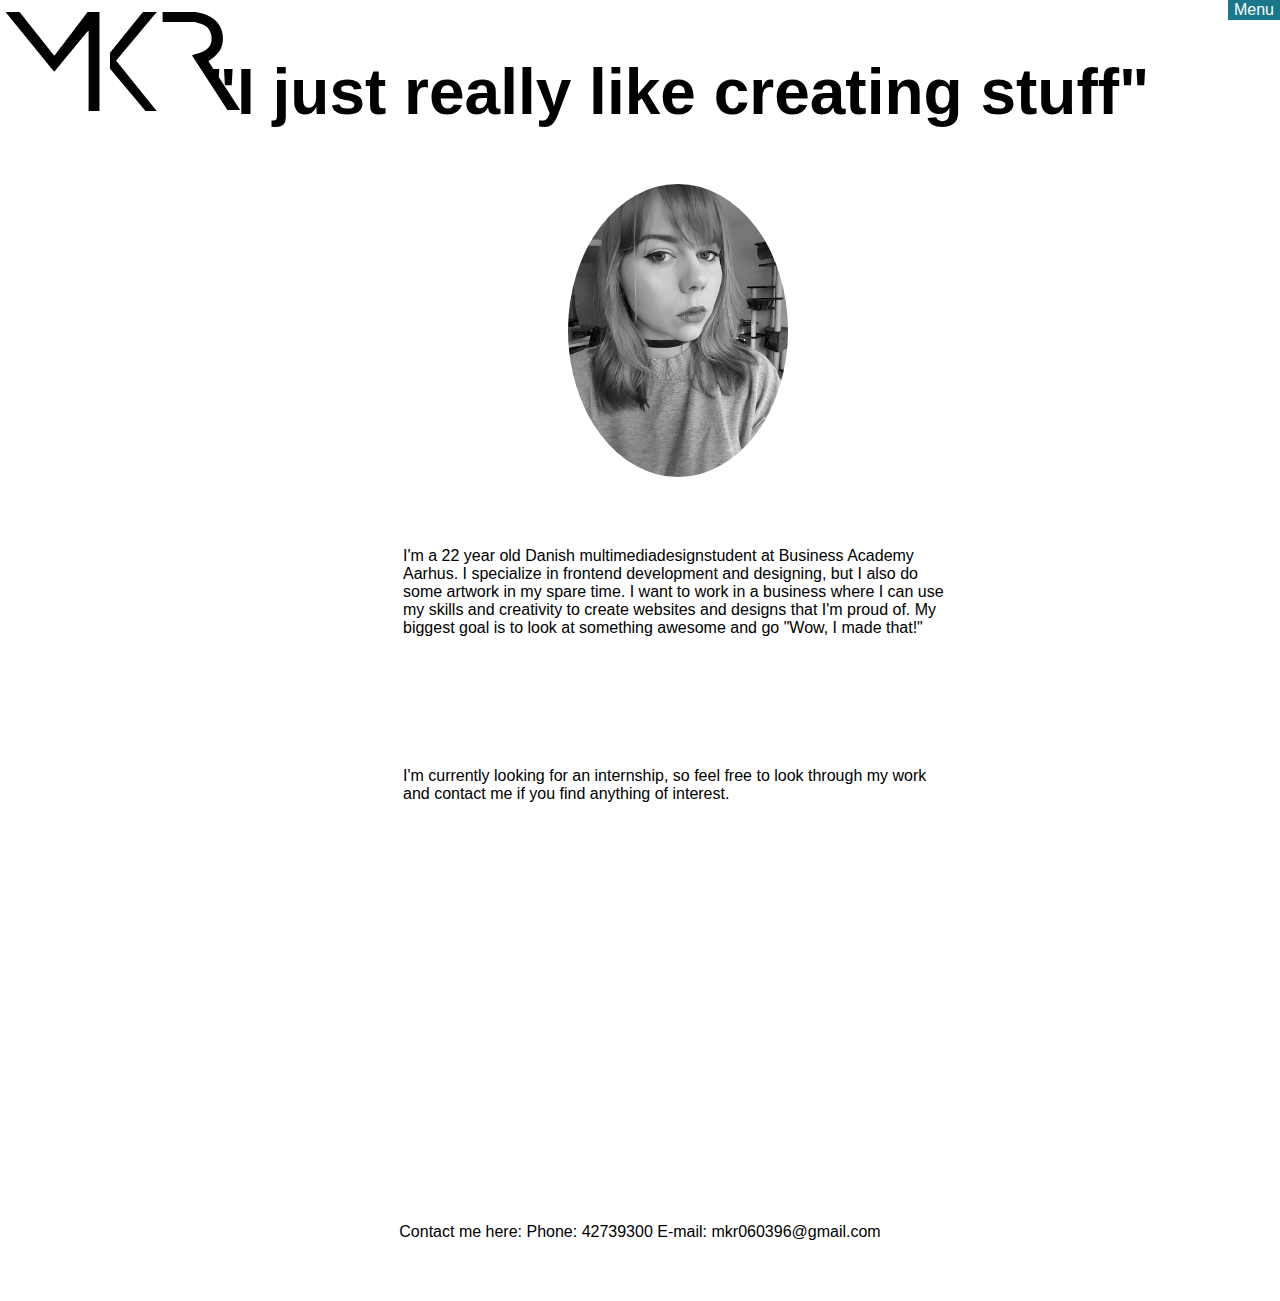
<file: index.html>
<!doctype html>

<html lang="en">
<head>
  <meta charset="utf-8">

  <title>Portfolio by Maria</title>
  <meta name="description" content="This is the portfolio of multimediadesigner Maria Rasmussen.">
  <link rel="stylesheet" href="style.css">
</head>

<body>
    <aside id="logo">
    <img src="images/logo3.png" alt="Logo">
</aside>

    <header>    
    <button id="slider-button" onclick="openNav()" >Menu</button>
    <nav id="slider-menu" class="slider">

    <a href="index.html">Home</a>
    <a href="about.html">About</a>
    <a href="projects.html">Projects</a>
    <a href="art.html">Art</a>
        
    </nav>

    </header>
    <section id="main-index">
    <h1>"I just really like creating stuff"</h1>
    <div id="selfies">
    <img src="images/selfie1.jpg" alt="Me">
    </div>
    <p>
        I'm a 22 year old Danish multimediadesignstudent at Business Academy Aarhus. I specialize in frontend development and designing, but I also do some artwork in my spare time.
        I want to work in a business where I can use my skills and creativity to create websites and designs that I'm proud of. 
        My biggest goal is to look at something awesome and go "Wow, I made that!"
    </p>
    <p>
        I'm currently looking for an internship, so feel free to look through my work and contact me if you find anything of interest.
    </p>
    </section>

    <footer>
    <p id="footer">Contact me here:
     Phone: 42739300 
     E-mail: mkr060396@gmail.com </p>
    </footer>
   
  <script src="js.js"></script>
</body>
</html>
</file>
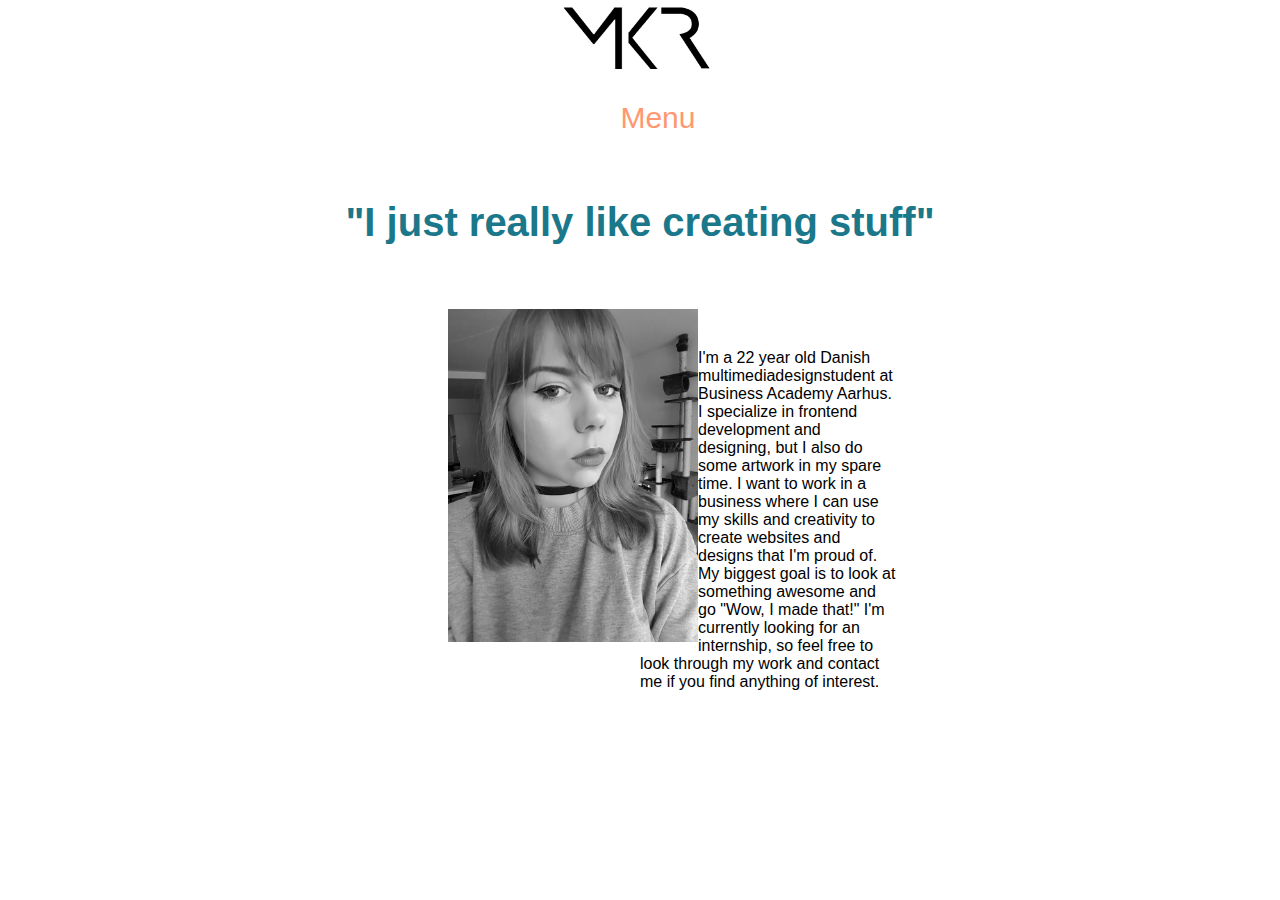
<file: Portfolio-master/index.html>
<!doctype html>

<html lang="en">
<head>
  <meta charset="utf-8">

  <title>Portfolio by Maria</title>
  <meta name="description" content="This is the portfolio of multimediadesigner Maria Rasmussen.">
  <link rel="stylesheet" href="style.css">
</head>

<body>
    <aside id="logo">
    <img src="images/logo3.png" alt="Logo">
</aside>

    <header>    
    <button id="slider-button" onclick="openNav()" >Menu</button>
    <nav id="slider-menu" class="slider">

    <a href="index.html">Home</a>
    <a href="about.html">About</a>
    <a href="projects.html">Projects</a>
    <a href="contact.html">Contact</a>
 
        
    </nav>

    </header>
    
    <h1>"I just really like creating stuff"</h1>
    <section id="main-index"></section>
    <div id="selfies" class="item1">
    <img src="images/selfie1.jpg" alt="Me">
    </div>
    <p class="item2">
        I'm a 22 year old Danish multimediadesignstudent at Business Academy Aarhus. I specialize in frontend development and designing, but I also do some artwork in my spare time.
        I want to work in a business where I can use my skills and creativity to create websites and designs that I'm proud of. 
        My biggest goal is to look at something awesome and go "Wow, I made that!"
        I'm currently looking for an internship, so feel free to look through my work and contact me if you find anything of interest.
    </p>
    </section>

  <script src="js.js"></script>
</body>
</html>
</file>
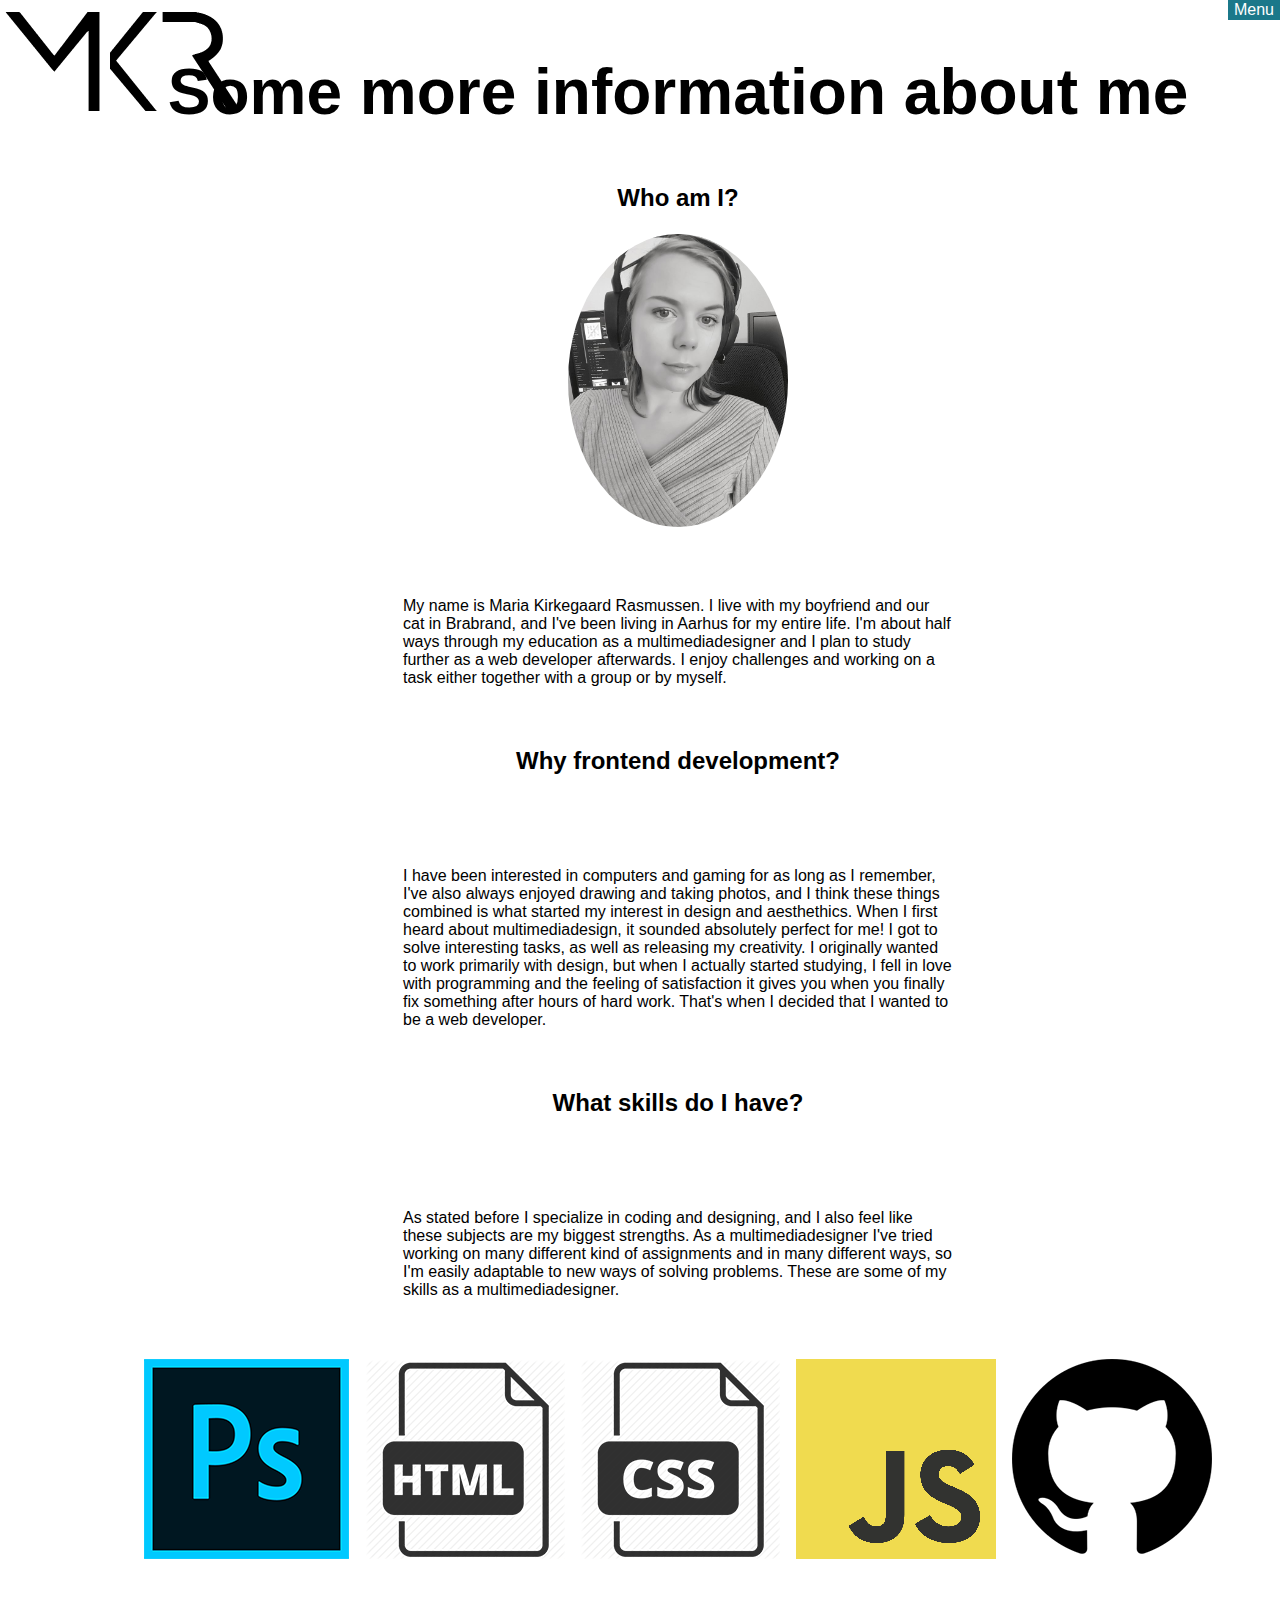
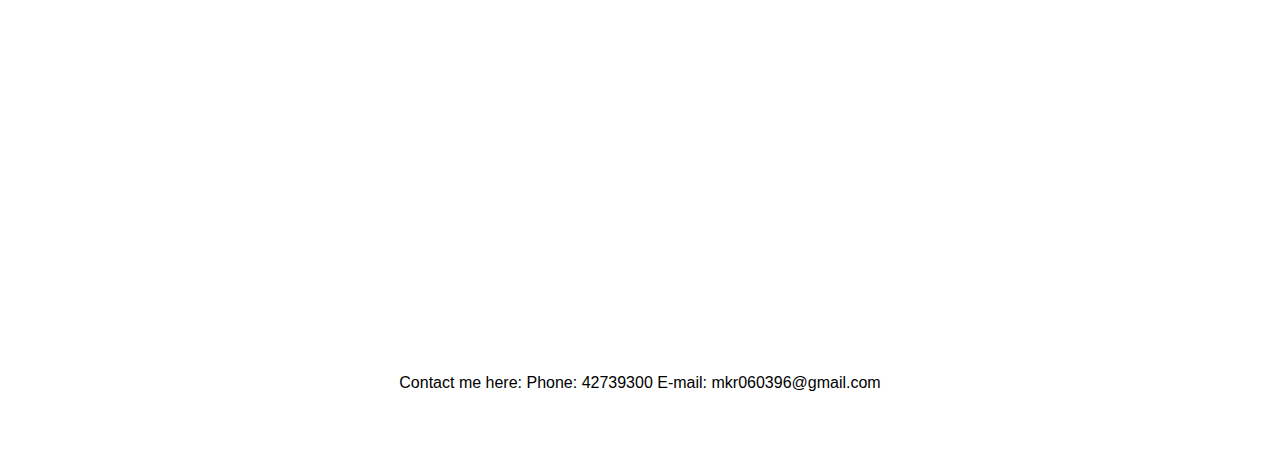
<file: about.html>
<!doctype html>

<html lang="en">
<head>
  <meta charset="utf-8">

  <title>Portfolio by Maria</title>
  <meta name="description" content="This is the portfolio of multimediadesigner Maria Rasmussen.">
  <link rel="stylesheet" href="style.css">
</head>

<body>
    <aside id="logo">
    <img src="images/logo3.png" alt="Logo">
    </aside>

    <header>    
    <button id="slider-button" onclick="openNav()" >Menu</button>
    <nav id="slider-menu" class="slider">

    <p><a href="index.html">Home</a>
    <a href="about.html">About</a>
    <a href="projects.html">Projects</a>
    <a href="art.html">Art</a>
   
        
    </nav>

    </header>
    <section id="main-index">
    <h1>Some more information about me</h1>
    
    <h2>Who am I?</h2>
    <div id="selfies">
    <img src="images/selfie2.jpg" alt="Me">
    </div>
    <p>
        My name is Maria Kirkegaard Rasmussen. I live with my boyfriend and our cat in Brabrand, and I've been living in Aarhus for my entire life. I'm about half ways through my education as a multimediadesigner
        and I plan to study further as a web developer afterwards. I enjoy challenges and working on a task either together with a group or by myself.    
    </p>

    <h2>Why frontend development?</h2>
    <p>I have been interested in computers and gaming for as long as I remember, I've also always enjoyed drawing and taking photos, and I think these things combined is what started
        my interest in design and aesthethics. When I first heard about multimediadesign, it sounded absolutely perfect for me! I got to solve interesting tasks, as well as releasing my
        creativity. I originally wanted to work primarily with design, but when I actually started studying, I fell in love with programming and the feeling of satisfaction it gives you when you finally fix something
        after hours of hard work. That's when I decided that I wanted to be a web developer.
    </p>

    <h2>What skills do I have?</h2>
    <p>As stated before I specialize in coding and designing, and I also feel like these subjects are my biggest strengths. As a multimediadesigner I've tried working on many different kind of assignments and in many different ways, so I'm easily adaptable to new ways of solving problems.
        These are some of my skills as a multimediadesigner. </p>
    <aside id="icons">
        <div class="flexitem1">
        <img src="images/photoshop.png" alt="Adobe Photoshop" title="Adobe Photoshop">
    </div>
    <div class="flexitem2">
        <img src="images/html.png" alt="HTML" title="HTML">
    </div>
    <div class="flexitem3">
        <img src="images/css.png" alt="CSS" title="CSS">
    </div>
    <div class="flexitem4">
        <img src="images/js.png" alt="JavaScript" title="JavaScript">
    </div>
    <div class="flexitem5">
        <img src="images/github.png" alt="Github" title="Github">
    </div>
    </aside>
    </section>


    <footer>
            <p id="footer">Contact me here:
             Phone: 42739300 
             E-mail: mkr060396@gmail.com </p>
            </footer>
   
  <script src="js.js"></script>
</body>
</html>
</file>
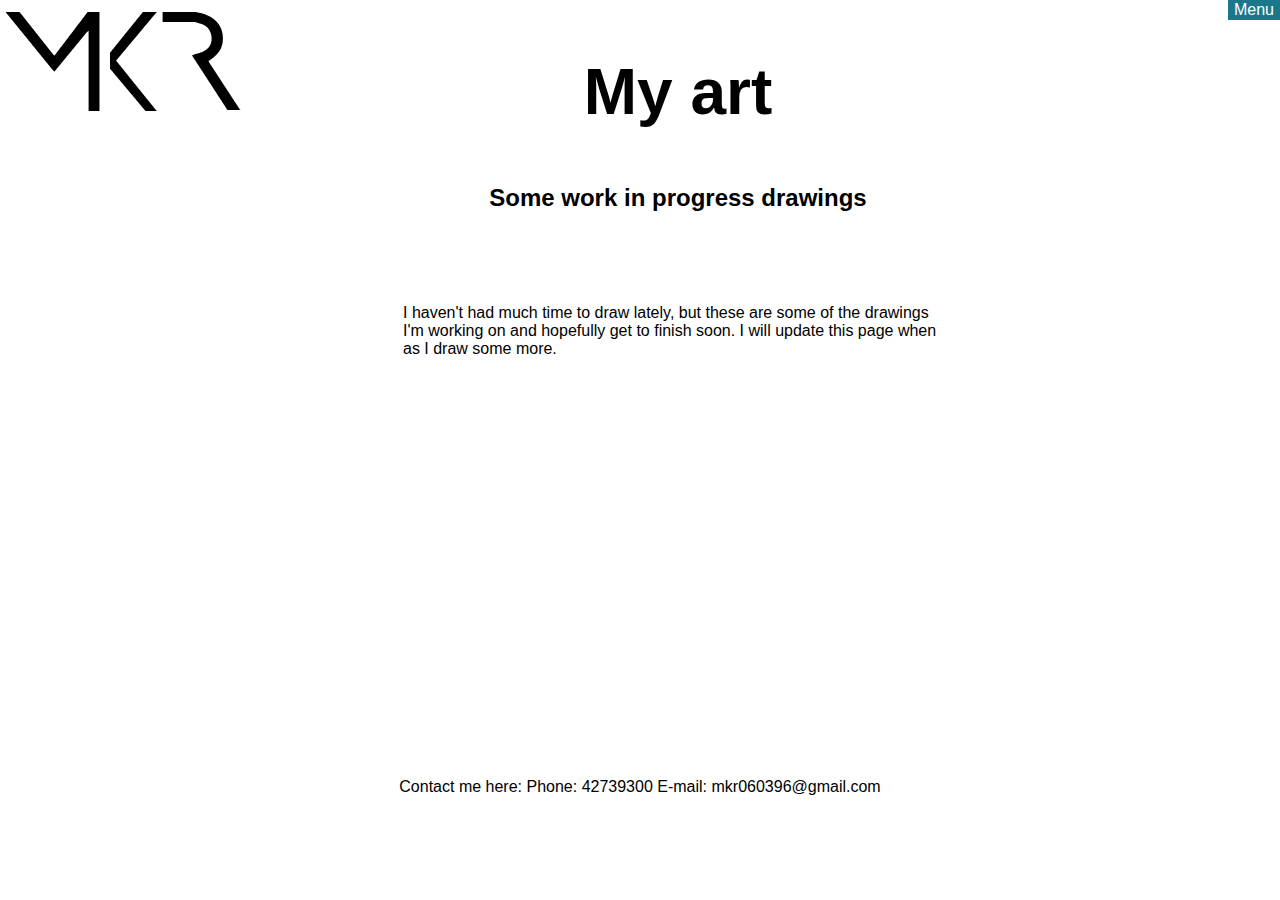
<file: art.html>
<!doctype html>

<html lang="en">
<head>
  <meta charset="utf-8">

  <title>Portfolio by Maria</title>
  <meta name="description" content="This is the portfolio of multimediadesigner Maria Rasmussen.">
  <link rel="stylesheet" href="style.css">
</head>

<body>
    <aside id="logo">
    <img src="images/logo3.png" alt="Logo">
    </aside>

    <header>    
    <button id="slider-button" onclick="openNav()" >Menu</button>
    <nav id="slider-menu" class="slider">

    <p><a href="index.html">Home</a>
    <a href="about.html">About</a>
    <a href="projects.html">Projects</a>
    <a href="art.html">Art</a>
  
        
    </nav>

    </header>
    <section id="main-index">
    <h1>My art</h1>
    
    <h2>Some work in progress drawings</h2>
    <p>
     I haven't had much time to draw lately, but these are some of the drawings I'm working on and hopefully get to finish soon. I will update this page when as I draw some more.
    </p>
   
    </section>

    <footer>
        <p id="footer">Contact me here:
         Phone: 42739300 
         E-mail: mkr060396@gmail.com </p>
        </footer>
   
  <script src="js.js"></script>
</body>
</html>
</file>
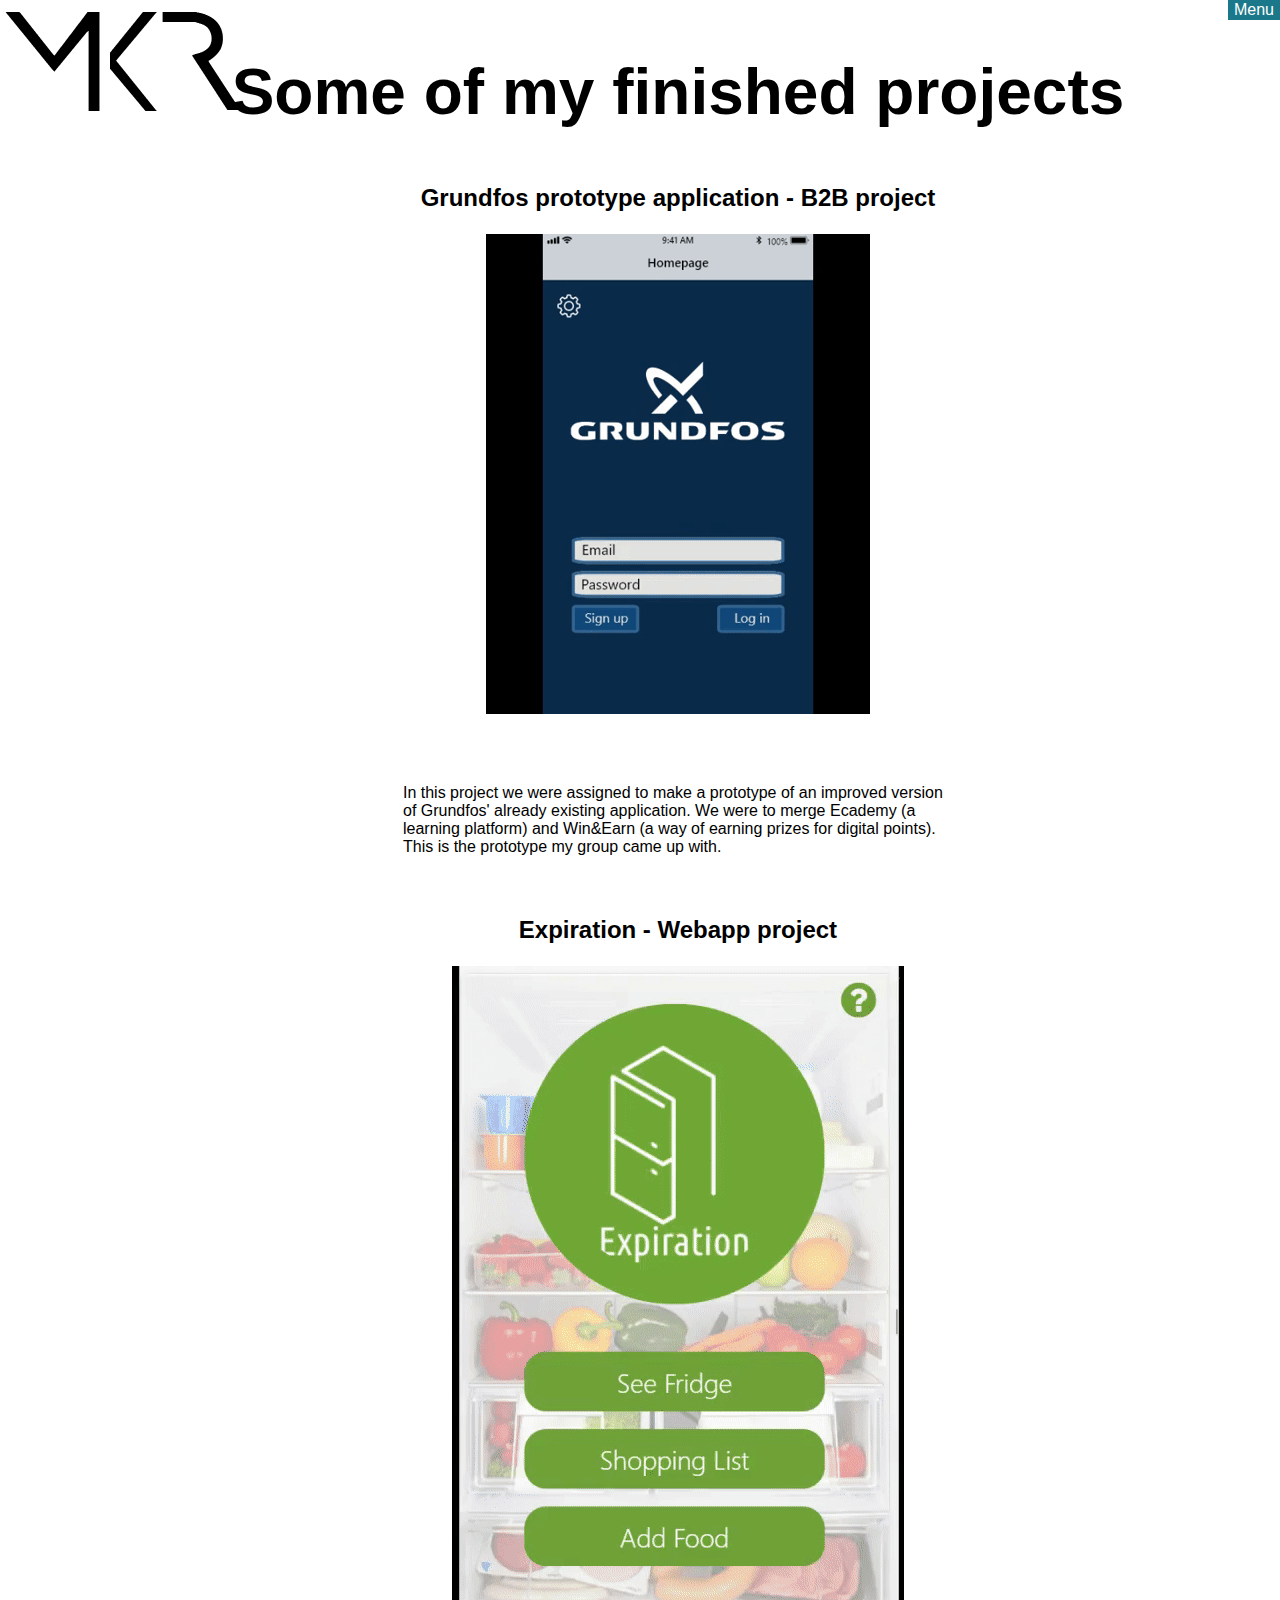
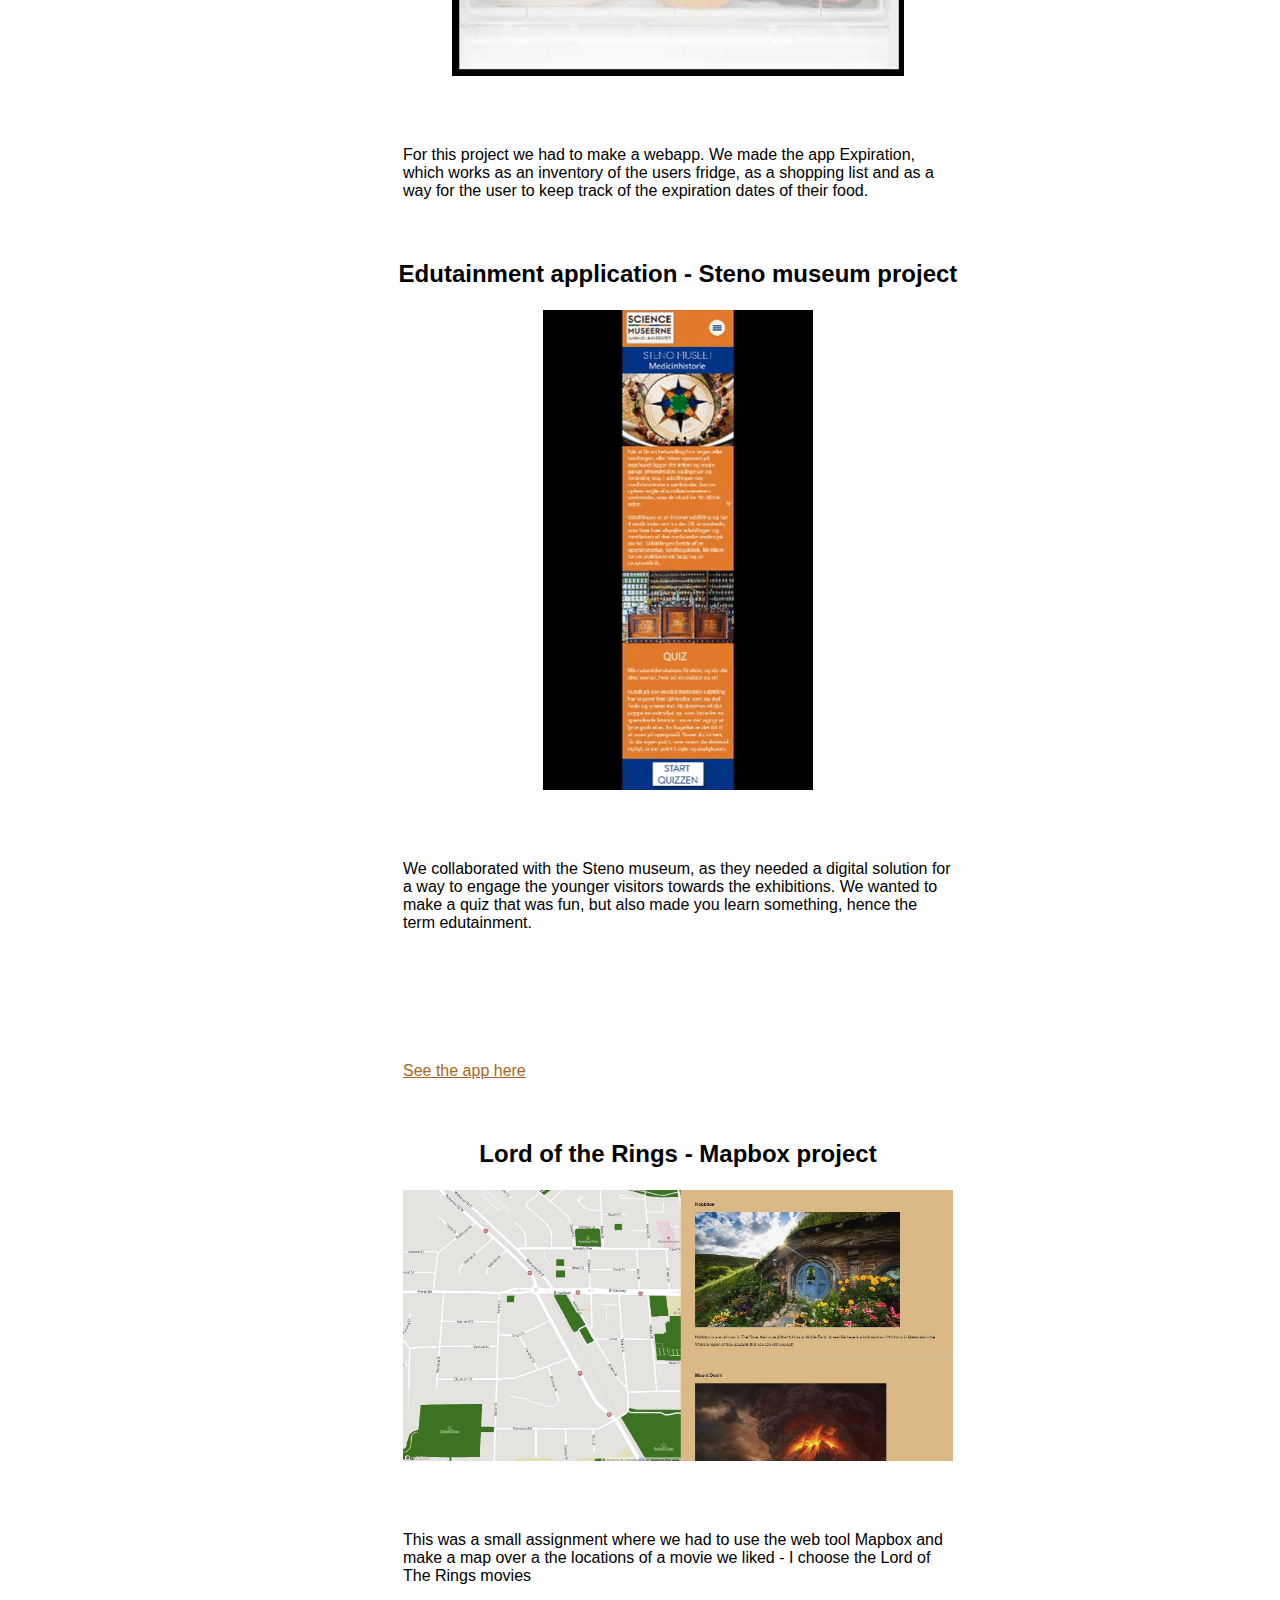
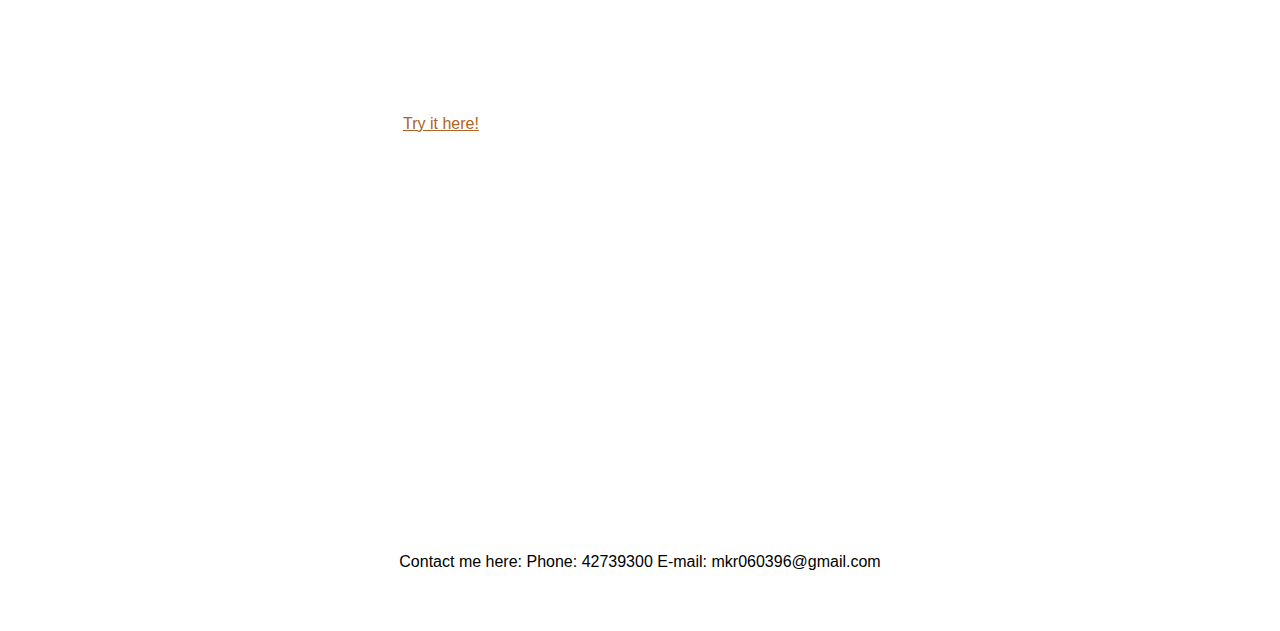
<file: projects.html>
<!doctype html>

<html lang="en">
<head>
  <meta charset="utf-8">

  <title>Portfolio by Maria</title>
  <meta name="description" content="This is the portfolio of multimediadesigner Maria Rasmussen.">
  <link rel="stylesheet" href="style.css">
</head>

<body>
    <aside id="logo">
    <img src="images/logo3.png" alt="Logo">
    </aside>

    <header>    
    <button id="slider-button" onclick="openNav()" >Menu</button>
    <nav id="slider-menu" class="slider">

    <a href="index.html">Home</a>
    <a href="about.html">About</a>
    <a href="projects.html">Projects</a>
    <a href="art.html">Art</a>

        
    </nav>

    </header>
    <section id="main-index">
<h1>Some of my finished projects</h1>
    <h2>Grundfos prototype application - B2B project</h2>

    <img src="images/grundfosgif.gif" alt="Gif of the prototype">
    
    <p>
In this project we were assigned to make a prototype of an improved version of Grundfos' already existing application. 
We were to merge Ecademy (a learning platform) and Win&Earn (a way of earning prizes for digital points). This is the prototype my group came up with.     
    </p>
   
<h2>Expiration - Webapp project</h2>

<img src="images/expirationgif.gif" alt="Gif of the application">

<p>For this project we had to make a webapp. We made the app Expiration, 
which works as an inventory of the users fridge, as a shopping list and as a way for the user to keep track of the expiration dates of their food.</p>

<h2>Edutainment application - Steno museum project</h2>
<img src="images/stenogif.gif" alt="Gif of the application">

<p>We collaborated with the Steno museum, as they needed a digital solution for a way to engage the younger visitors towards the exhibitions. We wanted to make a quiz that was fun, 
    but also made you learn something, hence the term edutainment. 
</p>

<p><a href="https://2semc2.github.io/STENO_Gruppe5/">See the app here</a></p>

<h2>Lord of the Rings - Mapbox project </h2>
<div id="lotr">
<img src="images/lotr.JPG" alt="Lord of the Rings Mapbox">
</div>
<p>This was a small assignment where we had to use the web tool Mapbox and make a map over a the locations of a movie we liked - I choose the Lord of The Rings movies</p>

<p><a href="https://mkr060396.github.io/map/">Try it here!</a></p>
    </section>

    
    <footer>
            <p id="footer">Contact me here:
             Phone: 42739300 
             E-mail: mkr060396@gmail.com </p>
            </footer>
   
  <script src="js.js"></script>
</body>
</html>
</file>
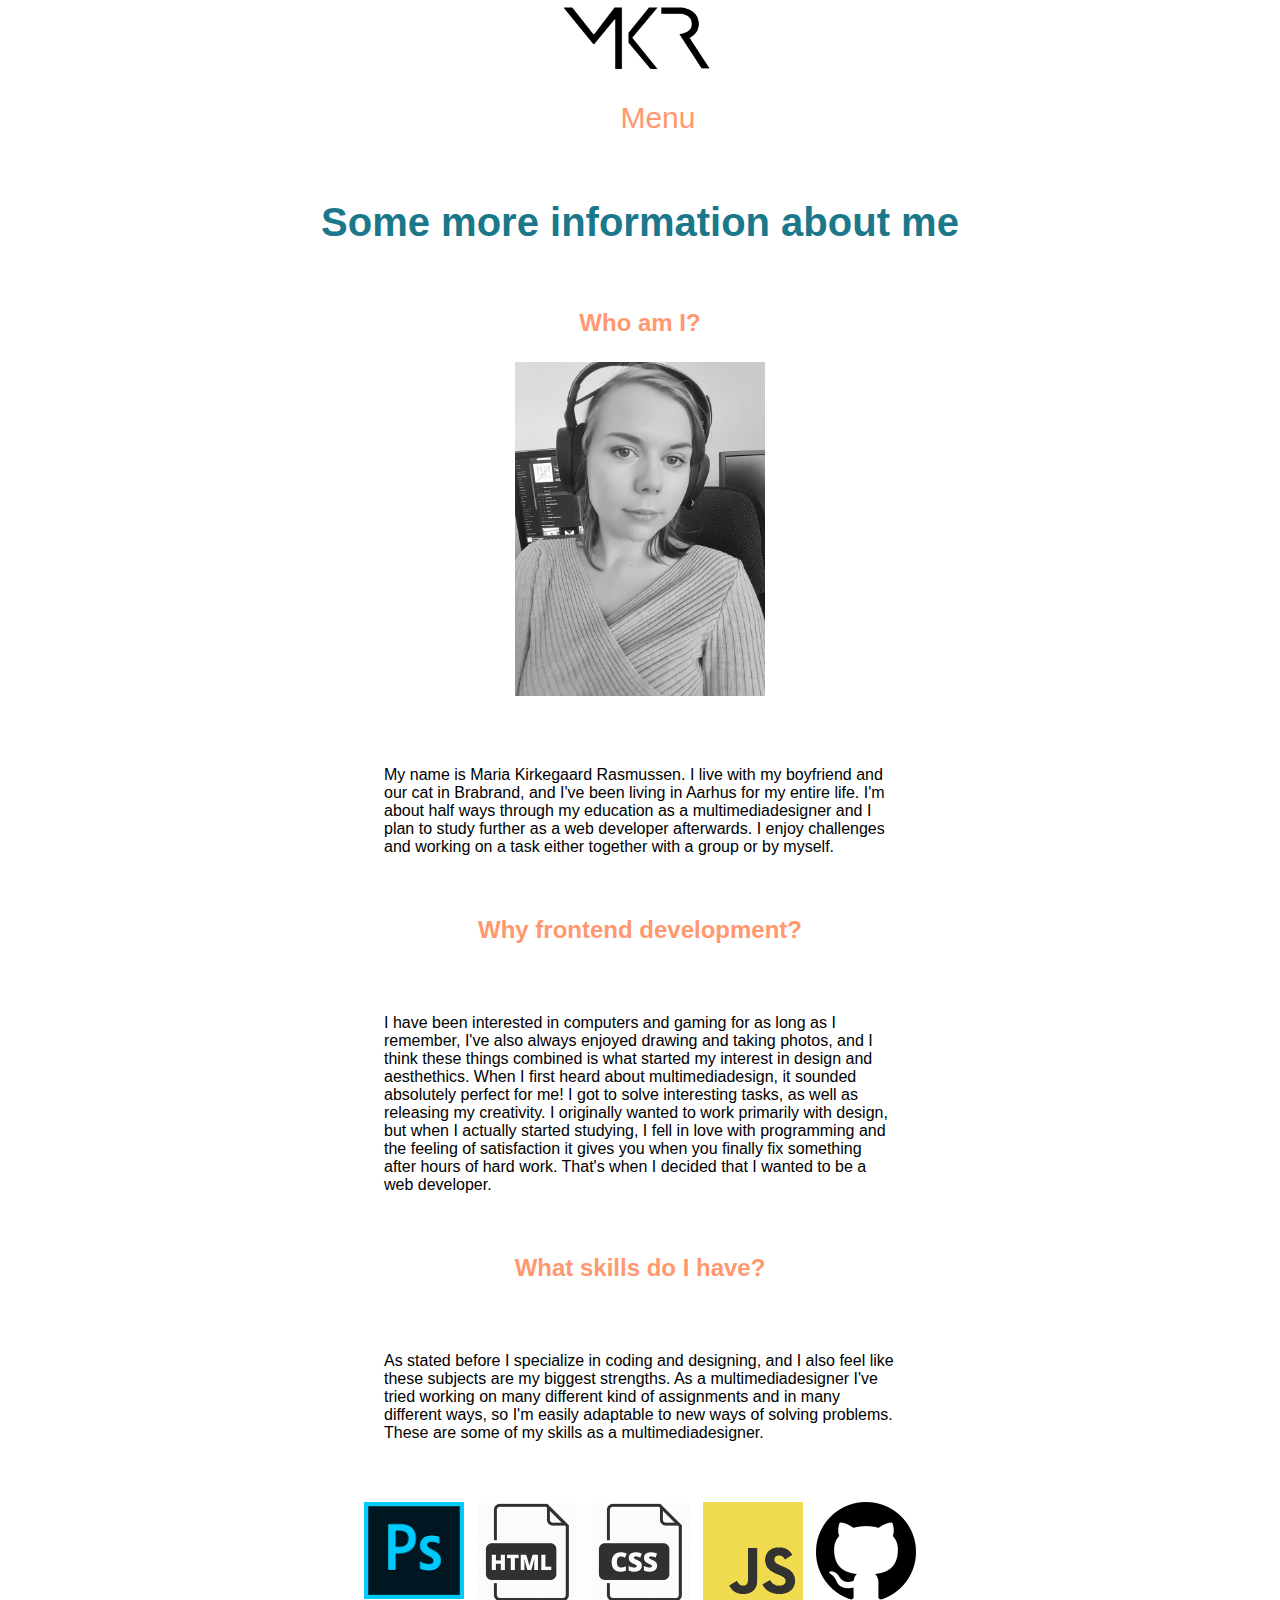
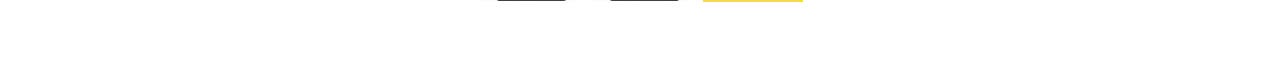
<file: Portfolio-master/about.html>
<!doctype html>

<html lang="en">
<head>
  <meta charset="utf-8">

  <title>About me</title>
  <meta name="description" content="This is the portfolio of multimediadesigner Maria Rasmussen.">
  <link rel="stylesheet" href="style.css">
</head>

<body>
    <aside id="logo">
    <img src="images/logo3.png" alt="Logo">
    </aside>

    <header>    
    <button id="slider-button" onclick="openNav()" >Menu</button>
    <nav id="slider-menu" class="slider">

    <p><a href="index.html">Home</a>
    <a href="about.html">About</a>
    <a href="projects.html">Projects</a>
    <a href="contact.html">Contact</a>
   
   
        
    </nav>

    </header>
    <section>
    <h1>Some more information about me</h1>
    
    <h2>Who am I?</h2>
    <div id="selfies">
    <img src="images/selfie2.jpg" alt="Me">
    </div>
    <p>
        My name is Maria Kirkegaard Rasmussen. I live with my boyfriend and our cat in Brabrand, and I've been living in Aarhus for my entire life. I'm about half ways through my education as a multimediadesigner
        and I plan to study further as a web developer afterwards. I enjoy challenges and working on a task either together with a group or by myself.    
    </p>

    <h2>Why frontend development?</h2>
    <p>I have been interested in computers and gaming for as long as I remember, I've also always enjoyed drawing and taking photos, and I think these things combined is what started
        my interest in design and aesthethics. When I first heard about multimediadesign, it sounded absolutely perfect for me! I got to solve interesting tasks, as well as releasing my
        creativity. I originally wanted to work primarily with design, but when I actually started studying, I fell in love with programming and the feeling of satisfaction it gives you when you finally fix something
        after hours of hard work. That's when I decided that I wanted to be a web developer.
    </p>

    <h2>What skills do I have?</h2>
    <p>As stated before I specialize in coding and designing, and I also feel like these subjects are my biggest strengths. As a multimediadesigner I've tried working on many different kind of assignments and in many different ways, so I'm easily adaptable to new ways of solving problems.
        These are some of my skills as a multimediadesigner. </p>
    <aside id="icons">
        <div class="flexitem1">
        <img src="images/photoshop.png" alt="Adobe Photoshop" title="Adobe Photoshop">
    </div>
    <div class="flexitem2">
        <img src="images/html.png" alt="HTML" title="HTML">
    </div>
    <div class="flexitem3">
        <img src="images/css.png" alt="CSS" title="CSS">
    </div>
    <div class="flexitem4">
        <img src="images/js.png" alt="JavaScript" title="JavaScript">
    </div>
    <div class="flexitem5">
        <img src="images/github.png" alt="Github" title="Github">
    </div>
    </aside>
</section>

  <script src="js.js"></script>
</body>
</html>
</file>
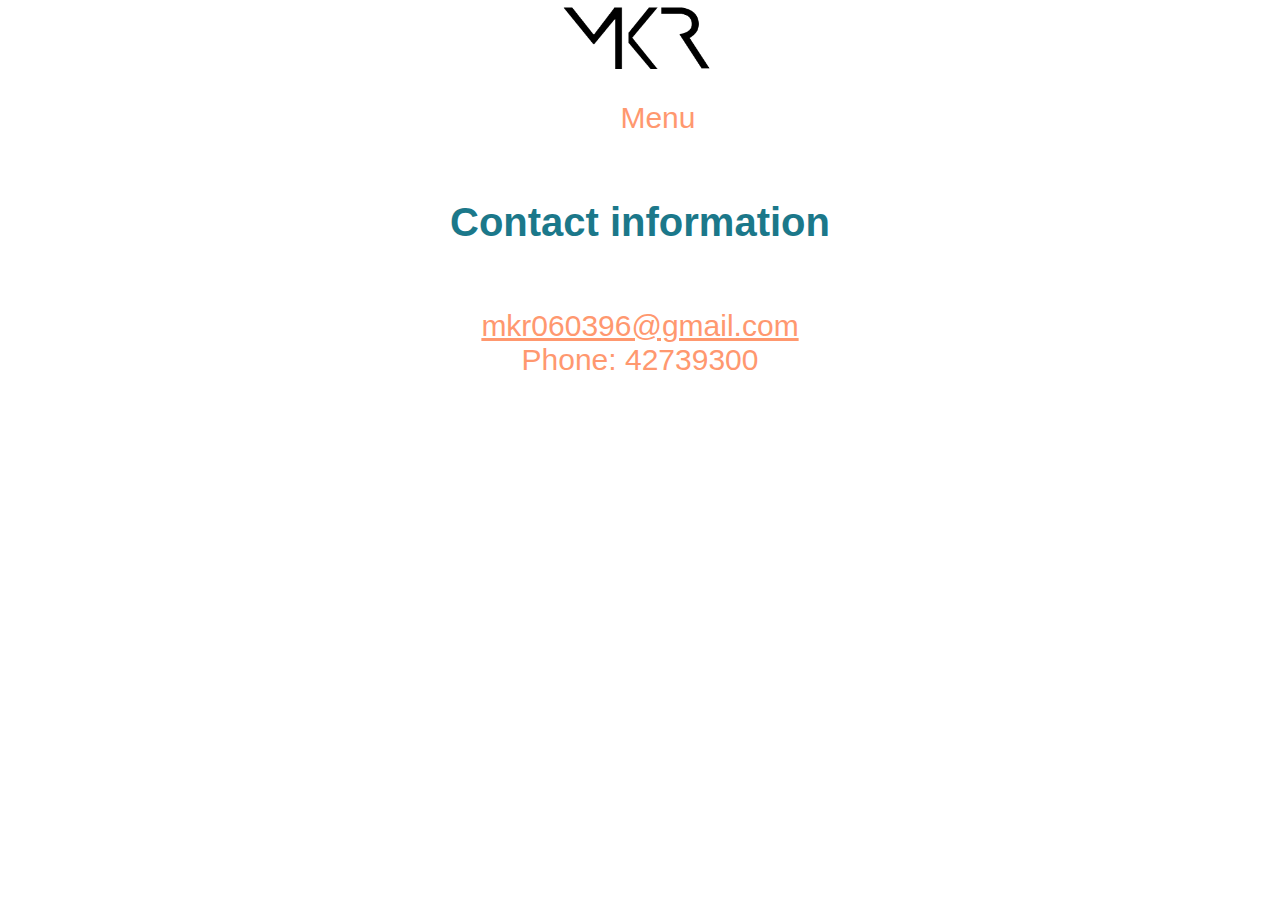
<file: Portfolio-master/contact.html>
<!doctype html>

<html lang="en">
<head>
  <meta charset="utf-8">

  <title>Contact me</title>
  <meta name="description" content="This is the portfolio of multimediadesigner Maria Rasmussen.">
  <link rel="stylesheet" href="style.css">
</head>

<body>
    <aside id="logo">
    <img src="images/logo3.png" alt="Logo">
</aside>

    <header>    
    <button id="slider-button" onclick="openNav()" >Menu</button>
    <nav id="slider-menu" class="slider">

    <a href="index.html">Home</a>
    <a href="about.html">About</a>
    <a href="projects.html">Projects</a>
    <a href="contact.html">Contact</a>
 
        
    </nav>

    </header>
    <section>
    <h1> Contact information </h1>
    <div id="contact">
    <li><a href="mailto:E-mail: mkr060396@gmail.com">mkr060396@gmail.com</a></li>
    <li>Phone: 42739300</li>
    </ul>
    </div>
    </section>

  <script src="js.js"></script>
</body>
</html>
</file>
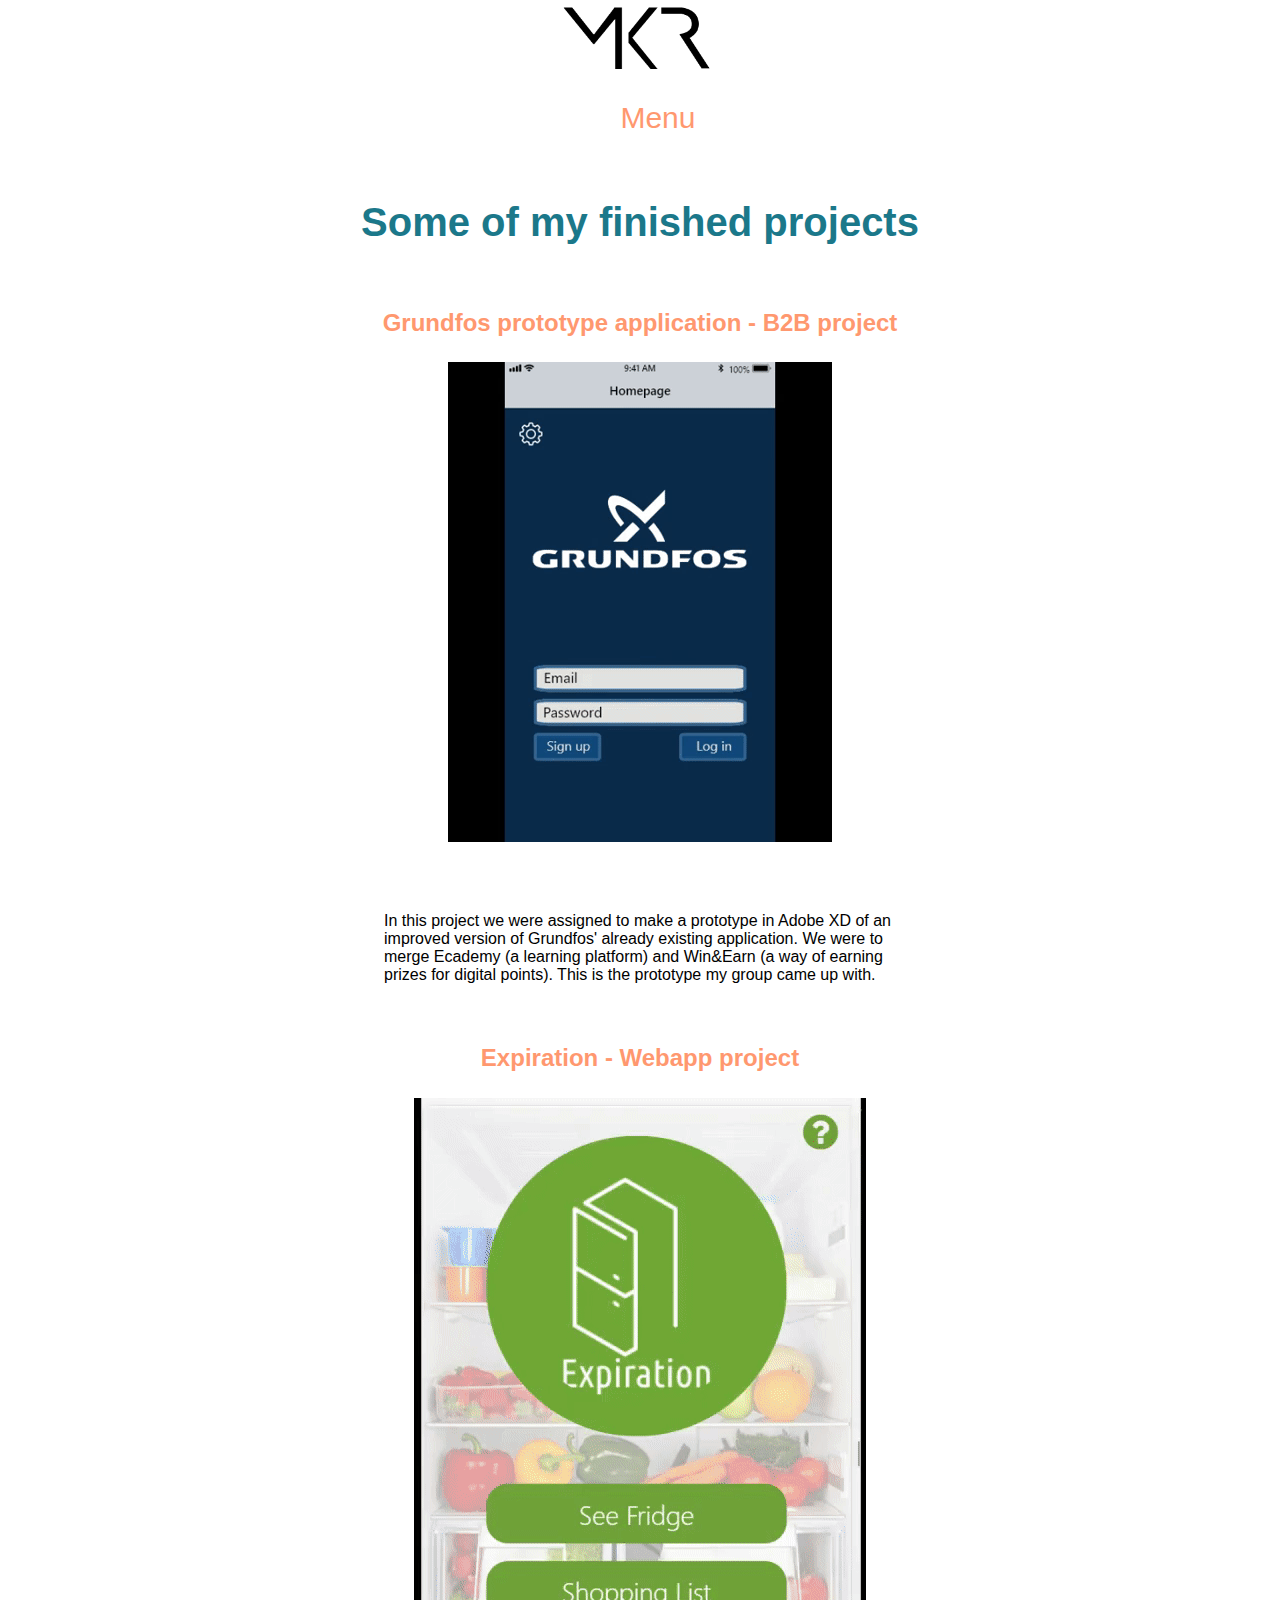
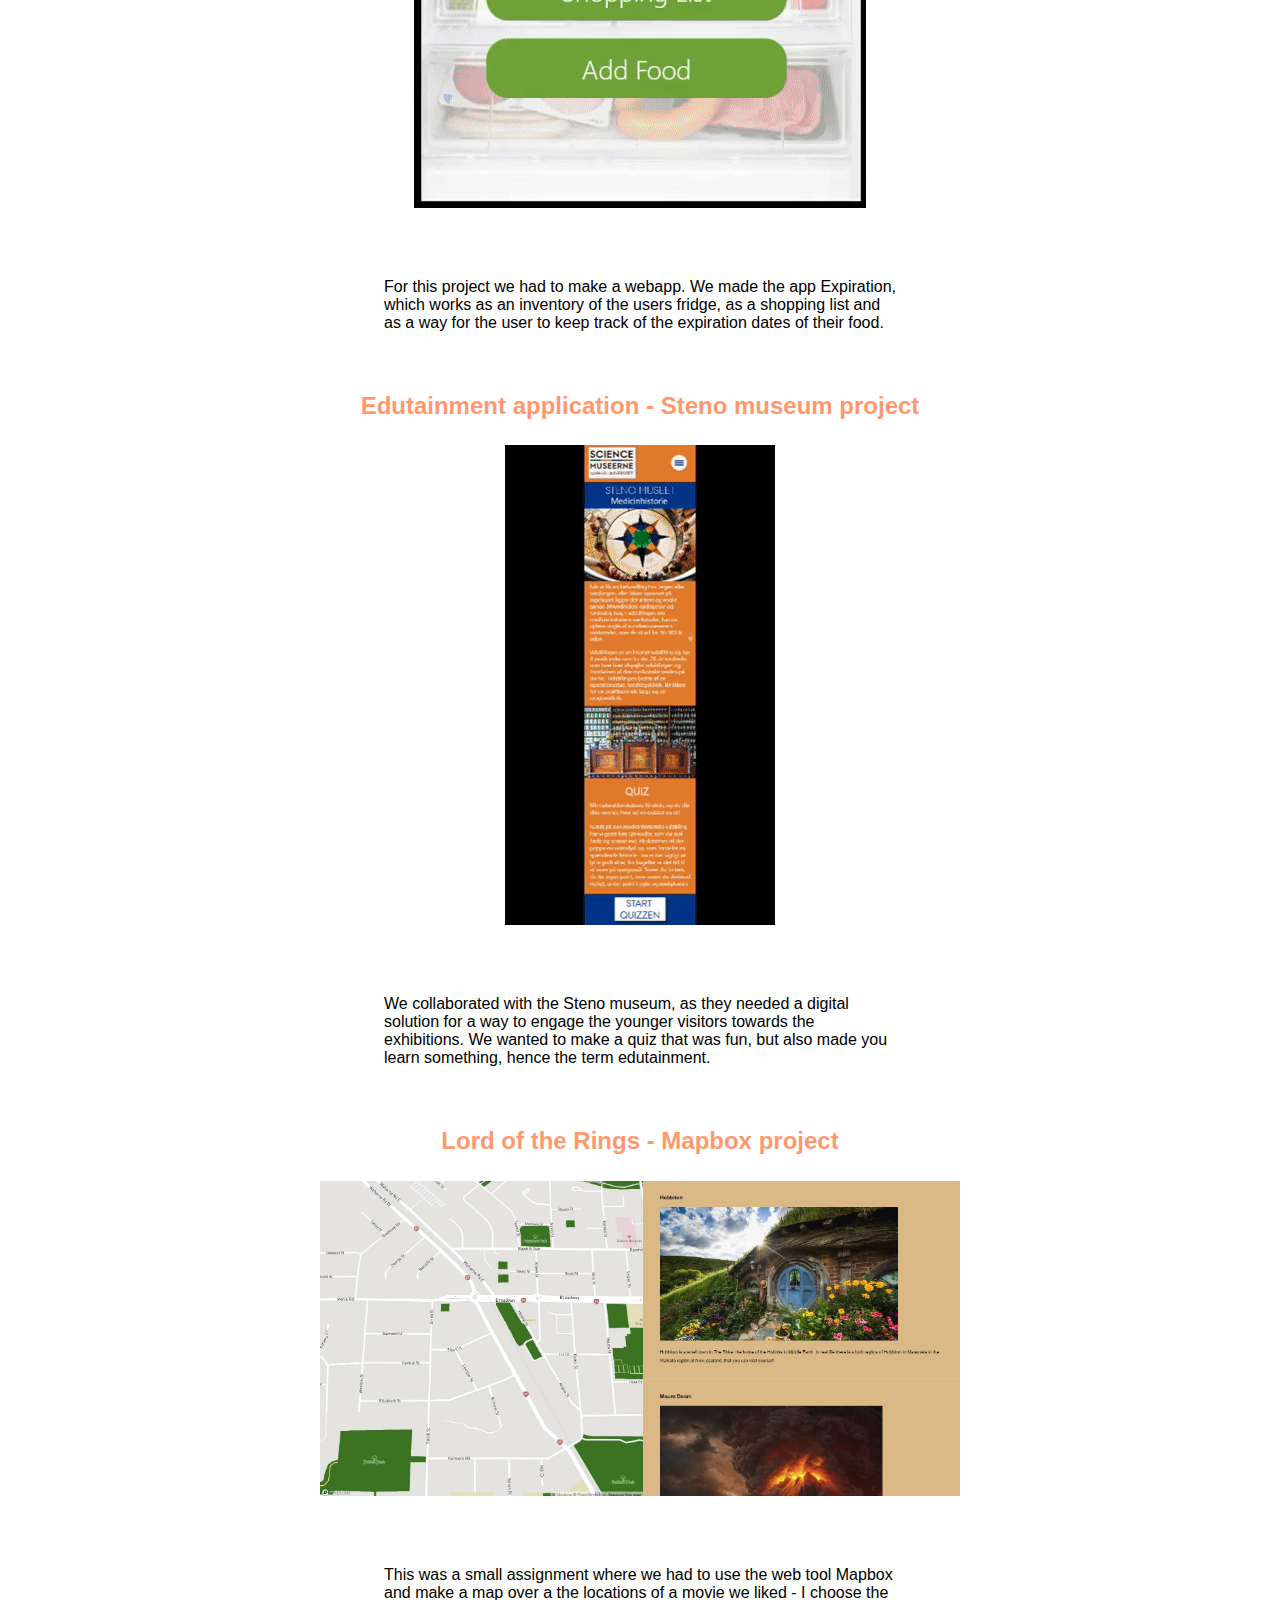
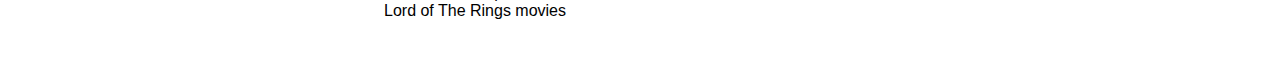
<file: Portfolio-master/projects.html>
<!doctype html>

<html lang="en">
<head>
  <meta charset="utf-8">

  <title>My projects</title>
  <meta name="description" content="This is the portfolio of multimediadesigner Maria Rasmussen.">
  <link rel="stylesheet" href="style.css">
</head>

<body>
    <aside id="logo">
    <img src="images/logo3.png" alt="Logo">
    </aside>

    <header>    
    <button id="slider-button" onclick="openNav()" >Menu</button>
    <nav id="slider-menu" class="slider">

    <a href="index.html">Home</a>
    <a href="about.html">About</a>
    <a href="projects.html">Projects</a>
    <a href="contact.html">Contact</a>


        
    </nav>

    </header>
    <section>
<h1>Some of my finished projects</h1>
    <h2>Grundfos prototype application - B2B project</h2>

    <img src="images/grundfosgif.gif" alt="Gif of the prototype">
    
    <p>
In this project we were assigned to make a prototype in Adobe XD of an improved version of Grundfos' already existing application. 
We were to merge Ecademy (a learning platform) and Win&Earn (a way of earning prizes for digital points). This is the prototype my group came up with.     
    </p>
   
<h2>Expiration - Webapp project</h2>

<img src="images/expirationgif.gif" alt="Gif of the application">

<p>For this project we had to make a webapp. We made the app Expiration, 
which works as an inventory of the users fridge, as a shopping list and as a way for the user to keep track of the expiration dates of their food.</p>

<h2>Edutainment application - Steno museum project</h2>
<a href="https://2semc2.github.io/STENO_Gruppe5/"><img src="images/stenogif.gif" alt="Gif of the application"></a>

<p>We collaborated with the Steno museum, as they needed a digital solution for a way to engage the younger visitors towards the exhibitions. We wanted to make a quiz that was fun, 
    but also made you learn something, hence the term edutainment. 
</p>

<h2>Lord of the Rings - Mapbox project </h2>
<div id="lotr">
<a href="https://mkr060396.github.io/map/"><img src="images/lotr.JPG" alt="Lord of the Rings Mapbox"></a>
</div>
<p>This was a small assignment where we had to use the web tool Mapbox and make a map over a the locations of a movie we liked - I choose the Lord of The Rings movies</p>
    </section>


   
  <script src="js.js"></script>
</body>
</html>
</file>
<file: style.css>
body {
    box-sizing: border-box;
    margin: 0;
    padding: 0;
    background-color: white;
}

button {
background: #1B788A;
color: white;
border: none;
float: right;
font-family: Arial, Helvetica, sans-serif;
font-size: 1em;
}

.slider {

    height: 100%;
    width: 0;
    position: fixed;
    z-index: 1;
    top: 0;
    left: 0;
    background-color:#1B788A;
    overflow-x: hidden;
    transition: 0.5s;
    padding-top: 60px;
    text-align:center;
    border: 1em black
}    

.slider a {
    padding: 8px 8px 8px 32px;
    text-decoration: none;
    color:white;
    display: block;
    transition: 0.3s;
    position: relative;
    font-family: Arial, Helvetica, sans-serif

}

a{
color: #AC6420;
margin: auto;
display: block;
}

a:hover{
    color:grey;
}

.slider .closebtn {
    position: absolute;
    top: 0;
    right: 25px;
    font-size: 36px;
    margin-left: 50px;
}

li {

text-decoration: none;
}

#main-index {
display: grid;
grid-auto-columns: 1fr, 0.5fr, 0.5fr, 1fr;
grid-auto-rows: 1fr, 1fr, 1fr, 1fr, 1fr;

}

h1 {
margin: auto; 
text-align: center;
font-family: Arial, Helvetica, sans-serif; 
font-size: 4em;  
margin-top: 5%;
margin-bottom: 5%;
}

h2 {
margin: auto;
text-align: center;
font-family: Arial, Helvetica, sans-serif;
margin-bottom: 2%;


}

#logo {
width: 5%;
float: left;
}

p{
margin-top: 30px;
margin-bottom: 60px;
padding-top: 40px;
margin-left: 25%;
margin-right: 25%;
font-size: 1em;
font-family: 'Segoe UI', Tahoma, Geneva, Verdana, sans-serif;
}

footer{
text-align: center;
margin-top: 25%;

}

#icons{
display: flex;
flex-wrap: nowrap;
justify-content: center;
justify-content: space-evenly;

}

.flexitem1{
flex: 0 1 10%;
margin-bottom: 5%;
}

.flexitem2{
flex: 0 1 10%;
margin-bottom: 5%;
}

.flexitem3{
flex: 0 1 10%;
margin-bottom: 5%;
}

.flexitem4{
flex: 0 1 10%; 
margin-bottom: 5%;   
}

.flexitem5{
flex: 0 1 10%;
margin-bottom: 5%;
}

img{ 
margin: auto;
align-self: center;
height: auto;
display: block;

}

#logo{
width: 10%;
height: auto

}

#lotr img{
max-width: 50%;
width: 50%;
height: auto;

}

#selfies img {
border-radius: 100%;
width: 20%;

}
</file>
<file: Portfolio-master/style.css>
body {
    box-sizing: border-box;
    margin: 0;
    padding: 0;
    background-color: white;
}


.slider {

    height: 100%;
    width: 0;
    position: fixed;
    z-index: 1;
    top: 0;
    left: 0;
    background-color:#1B788A;
    overflow-x: hidden;
    transition: 0.5s;
    padding-top: 60px;
    text-align:center;
    border: 1em black
}    

.slider a {
    padding: 8px 8px 8px 32px;
    text-decoration: none;
    color:white;
    display: block;
    transition: 0.3s;
    position: relative;
    font-family: Arial, Helvetica, sans-serif

}

a{
color: #FF986F;
margin: auto;
display: block;
}

a:hover{
    color: #5EC4CD;
}

button:hover {
    color: #5EC4CD;

}

.slider .closebtn {
    position: absolute;
    top: 0;
    right: 25px;
    font-size: 36px;
    margin-left: 50px;
}

li {
text-decoration: none;
}


h1 {
margin: auto; 
text-align: center;
font-family: Arial, Helvetica, sans-serif; 
font-size: 40px;  
margin-top: 5%;
margin-bottom: 5%;
color: #1B788A;
}

h2 {
margin: auto;
text-align: center;
font-family: Arial, Helvetica, sans-serif;
margin-bottom: 2%;
color: #FF986F


}

#logo {
margin:auto;
}

p{
margin-top: 30px;
margin-bottom: 60px;
padding-top: 40px;
margin-left: 30%;
margin-right: 30%;
font-size: 1em;
font-family: 'Segoe UI', Tahoma, Geneva, Verdana, sans-serif;
}

footer{
text-align: center;
margin-top: 25%;

}

#icons{
display: flex;
flex-wrap: nowrap;
justify-content: center;


}

.flexitem1{
flex: 0 1 5%;
margin-bottom: 5%;
margin-right: 1%;
}

.flexitem2{
flex: 0 1 5%;
margin-bottom: 5%;
margin-right: 1%;
}

.flexitem3{
flex: 0 1 5%;
margin-bottom: 5%;
margin-right: 1%;
}

.flexitem4{
flex: 0 1 5%; 
margin-bottom: 5%;   
margin-right: 1%;
}

.flexitem5{
flex: 0 1 5%;
margin-bottom: 5%;
}

#icons img {
width: 100px

}

img{ 
margin: auto;
align-self: center;
display: block;

}

#logo img{
width: 160px;
align-self: center

}

#lotr img{
max-width: 50%;
width: 50%;
height: auto;

}

#selfies img {
width: 250px;
}

#contact {
list-style: none;
color: #FF986F;
font-family: 'Segoe UI', Tahoma, Geneva, Verdana, sans-serif;
text-align: center;
font-size: 30px;
}

.item1 {
float: left;
margin-left: 35%
}

.item2{
margin-left: 30%;
margin-right: 30%;
padding-left: 20%

}


button {
    color: #FF986F;
    border: none;
    background: none;
    font-family: Arial, Helvetica, sans-serif;
    font-size: 30px;
    margin-left: 48%;
    margin-top: 2%
    
    }
</file>
